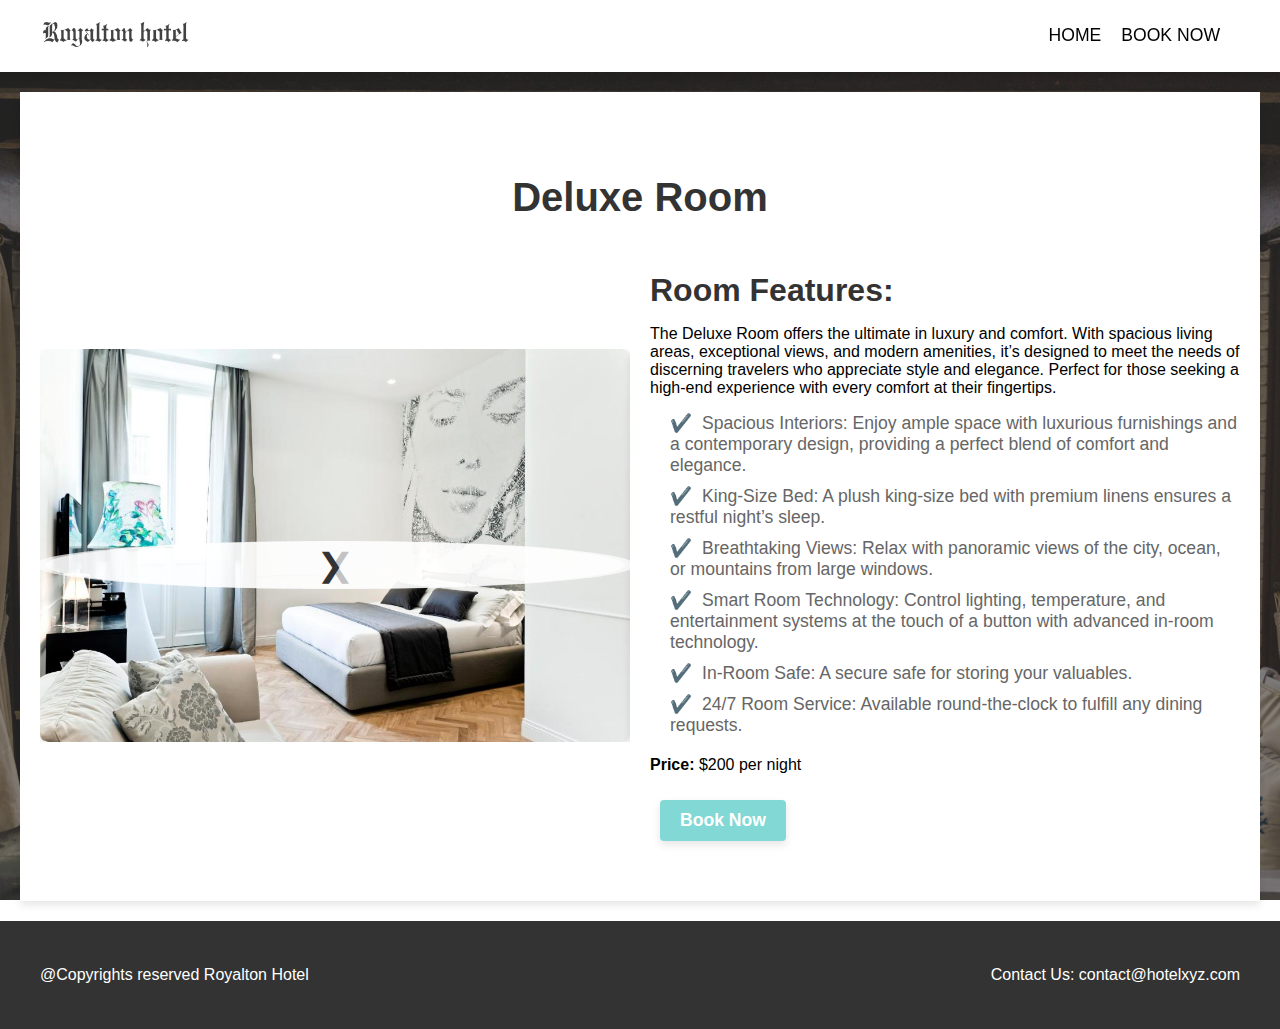
<file: deluxe-room.html>
<!DOCTYPE html>
<!DOCTYPE html>
<html lang="en">
<head>
    <meta charset="UTF-8">
    <meta name="viewport" content="width=device-width, initial-scale=1.0">
    <title>Royalton Hotel - Luxury Stay</title>
    <link rel="stylesheet" href="style.css">
</head>
<body>
    <header>
        <div class="logo">
            <a href="index.html">
                <img src="img/logo.png" alt="Royalton Hotel">
            </a>
        </div>
        
        <nav>
            <ul>
                <li><a href="index.html">Home</a></li>
                <li><a href="reservation.html">Book Now</a></li>
            </ul>
        </nav>
    </header>

    <!-- Room Detail Section -->
    <section id="room-details">
        <h2>Deluxe Room</h2>
        <div class="room-detail-content">
                <div class="room-slider">
                    <!-- Slider Container -->
                    <div class="slider-container">
                        <div class="slider">
                            <img src="img/d1.jpg" alt="Standard Room Image 1">
                            <img src="img/d2.jpg" alt="Standard Room Image 2">
                            <img src="img/d3.jpg" alt="Standard Room Image 3">
                            <img src="img/d4.jpg" alt="Standard Room Image 4">
                        </div>
                    </div>
                    <!-- Navigation Buttons -->
                    <button class="prev">&#10094;</button>
                    <button class="next">&#10095;</button>
                </div>
        
            <div class="room-description">
                <h3>Room Features: </h3>
                <p>The Deluxe Room offers the ultimate in luxury and comfort. With spacious living areas, exceptional views, and modern amenities, it’s designed to meet the needs of discerning travelers who appreciate style and elegance. Perfect for those seeking a high-end experience with every comfort at their fingertips.</p><ul>
                    <li>Spacious Interiors: Enjoy ample space with luxurious furnishings and a contemporary design, providing a perfect blend of comfort and elegance.</li>
                    <li>King-Size Bed: A plush king-size bed with premium linens ensures a restful night’s sleep.</li>
                    <li>Breathtaking Views: Relax with panoramic views of the city, ocean, or mountains from large windows.</li>
                    <li>Smart Room Technology: Control lighting, temperature, and entertainment systems at the touch of a button with advanced in-room technology.</li>
                    <li>In-Room Safe: A secure safe for storing your valuables.</li>
                    <li>24/7 Room Service: Available round-the-clock to fulfill any dining requests.</li>
                </ul>
                <p><strong>Price:</strong> $200 per night</p>
                <a href="reservation.html" class="btn">Book Now</a>
            </div>
        </div>
    </section>
     <script>
        let currentIndex = 0;
        const images = document.querySelectorAll('.room-slider .slider img');
        const totalImages = images.length;
    
        function showImage(index) {
            const slider = document.querySelector('.room-slider .slider');
            slider.style.transform = `translateX(-${index * 100}%)`;
        }
    
        document.querySelector('.room-slider .next').addEventListener('click', function() {
            currentIndex = (currentIndex + 1) % totalImages;
            showImage(currentIndex);
        });
    
        document.querySelector('.room-slider .prev').addEventListener('click', function() {
            currentIndex = (currentIndex - 1 + totalImages) % totalImages;
            showImage(currentIndex);
        });
    
        // Optional: Automatic slider every 5 seconds
        setInterval(function() {
            currentIndex = (currentIndex + 1) % totalImages;
            showImage(currentIndex);
        }, 3000); // 3 seconds
    </script>

    <!-- Footer Section (Same as the main page) -->
    <footer>
        <div class="footer-content">
            <div class="footer-links">
                @Copyrights reserved Royalton Hotel
            </div>
            <div class="footer-contact">
                <p>Contact Us: contact@hotelxyz.com</p>
            </div>
        </div>
    </footer>
</body>
</html>
</file>
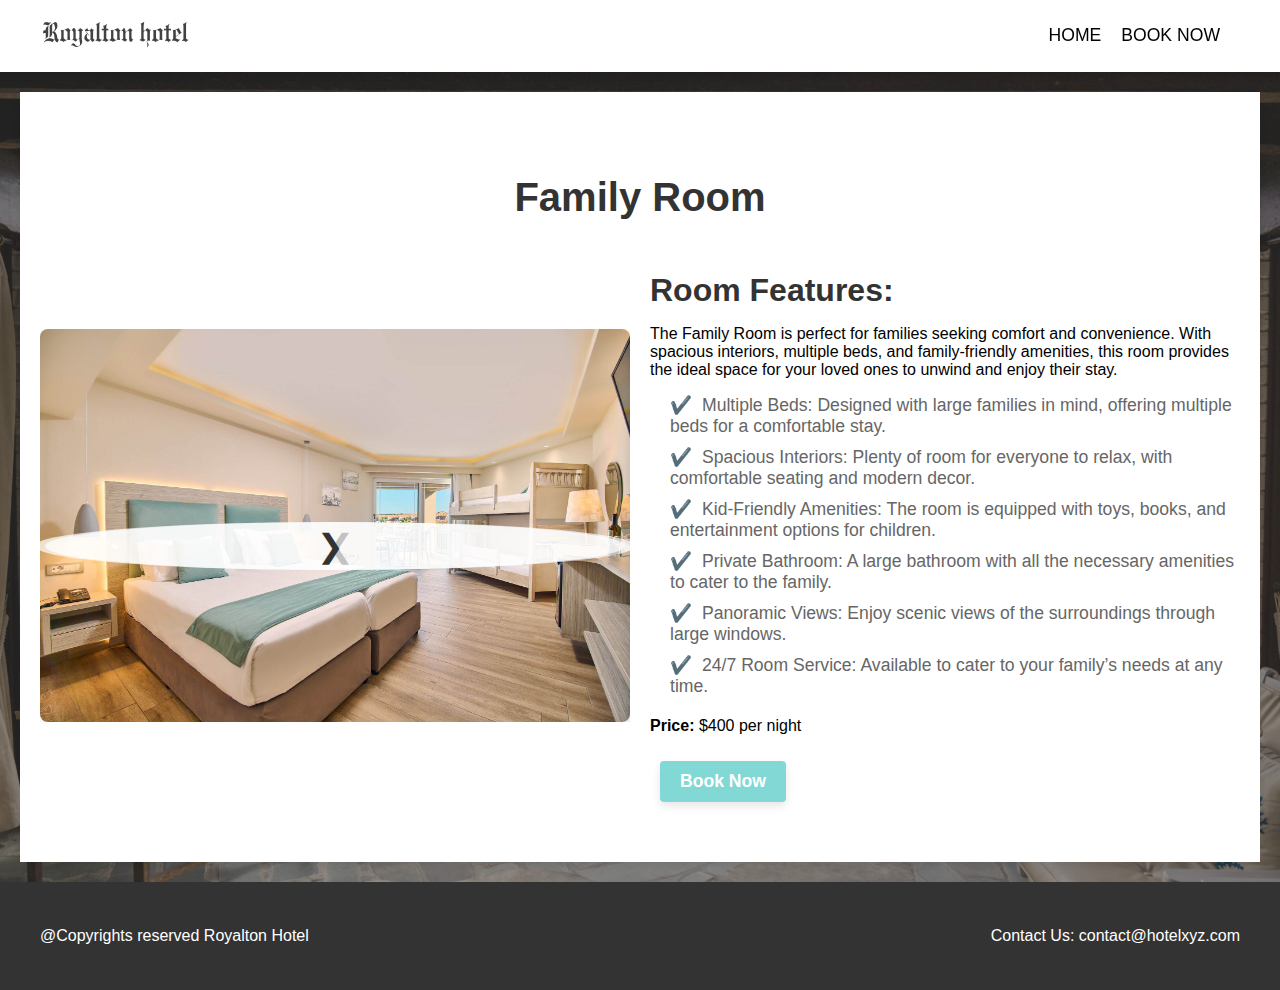
<file: familyroom.html>
<!DOCTYPE html>
<html lang="en">
<head>
    <meta charset="UTF-8">
    <meta name="viewport" content="width=device-width, initial-scale=1.0">
    <title>Royalton Hotel - Family Room</title>
    <link rel="stylesheet" href="style.css">
</head>
<body>
    <header>
        <div class="logo">
            <a href="index.html">
                <img src="img/logo.png" alt="Royalton Hotel">
            </a>
        </div>
        
        <nav>
            <ul>
                <li><a href="index.html">Home</a></li>
                <li><a href="reservation.html">Book Now</a></li>
            </ul>
        </nav>
    </header>

    <!-- Room Detail Section -->
    <section id="room-details">
        <h2>Family Room</h2>
        <div class="room-detail-content">
            <div class="room-slider">
                <!-- Slider Container -->
                <div class="slider-container">
                    <div class="slider">
                        <img src="img/familyroom1.jpg" alt="Family Room Image 1">
                        <img src="img/familyroom2.jpg" alt="Family Room Image 2">
                        <img src="img/familyroom3.jpg" alt="Family Room Image 3">
                        <img src="img/familyroom4.jpg" alt="Family Room Image 4">
                    </div>
                </div>
                <!-- Navigation Buttons -->
                <button class="prev">&#10094;</button>
                <button class="next">&#10095;</button>
            </div>
        
            <div class="room-description">
                <h3>Room Features: </h3>
                <p>The Family Room is perfect for families seeking comfort and convenience. With spacious interiors, multiple beds, and family-friendly amenities, this room provides the ideal space for your loved ones to unwind and enjoy their stay.</p>
                <ul>
                    <li>Multiple Beds: Designed with large families in mind, offering multiple beds for a comfortable stay.</li>
                    <li>Spacious Interiors: Plenty of room for everyone to relax, with comfortable seating and modern decor.</li>
                    <li>Kid-Friendly Amenities: The room is equipped with toys, books, and entertainment options for children.</li>
                    <li>Private Bathroom: A large bathroom with all the necessary amenities to cater to the family.</li>
                    <li>Panoramic Views: Enjoy scenic views of the surroundings through large windows.</li>
                    <li>24/7 Room Service: Available to cater to your family’s needs at any time.</li>
                </ul>
                <p><strong>Price:</strong> $400 per night</p>
                <a href="reservation.html" class="btn">Book Now</a>
            </div>
        </div>
    </section>

    <script>
        let currentIndex = 0;
        const images = document.querySelectorAll('.room-slider .slider img');
        const totalImages = images.length;
    
        function showImage(index) {
            const slider = document.querySelector('.room-slider .slider');
            slider.style.transform = `translateX(-${index * 100}%)`;
        }
    
        document.querySelector('.room-slider .next').addEventListener('click', function() {
            currentIndex = (currentIndex + 1) % totalImages;
            showImage(currentIndex);
        });
    
        document.querySelector('.room-slider .prev').addEventListener('click', function() {
            currentIndex = (currentIndex - 1 + totalImages) % totalImages;
            showImage(currentIndex);
        });
    
        // Optional: Automatic slider every 5 seconds
        setInterval(function() {
            currentIndex = (currentIndex + 1) % totalImages;
            showImage(currentIndex);
        }, 3000); // 3 seconds
    </script>

    <footer>
        <div class="footer-content">
            <div class="footer-links">
                @Copyrights reserved Royalton Hotel
            </div>
            <div class="footer-contact">
                <p>Contact Us: contact@hotelxyz.com</p>
            </div>
        </div>
    </footer>
</body>
</html>
</file>
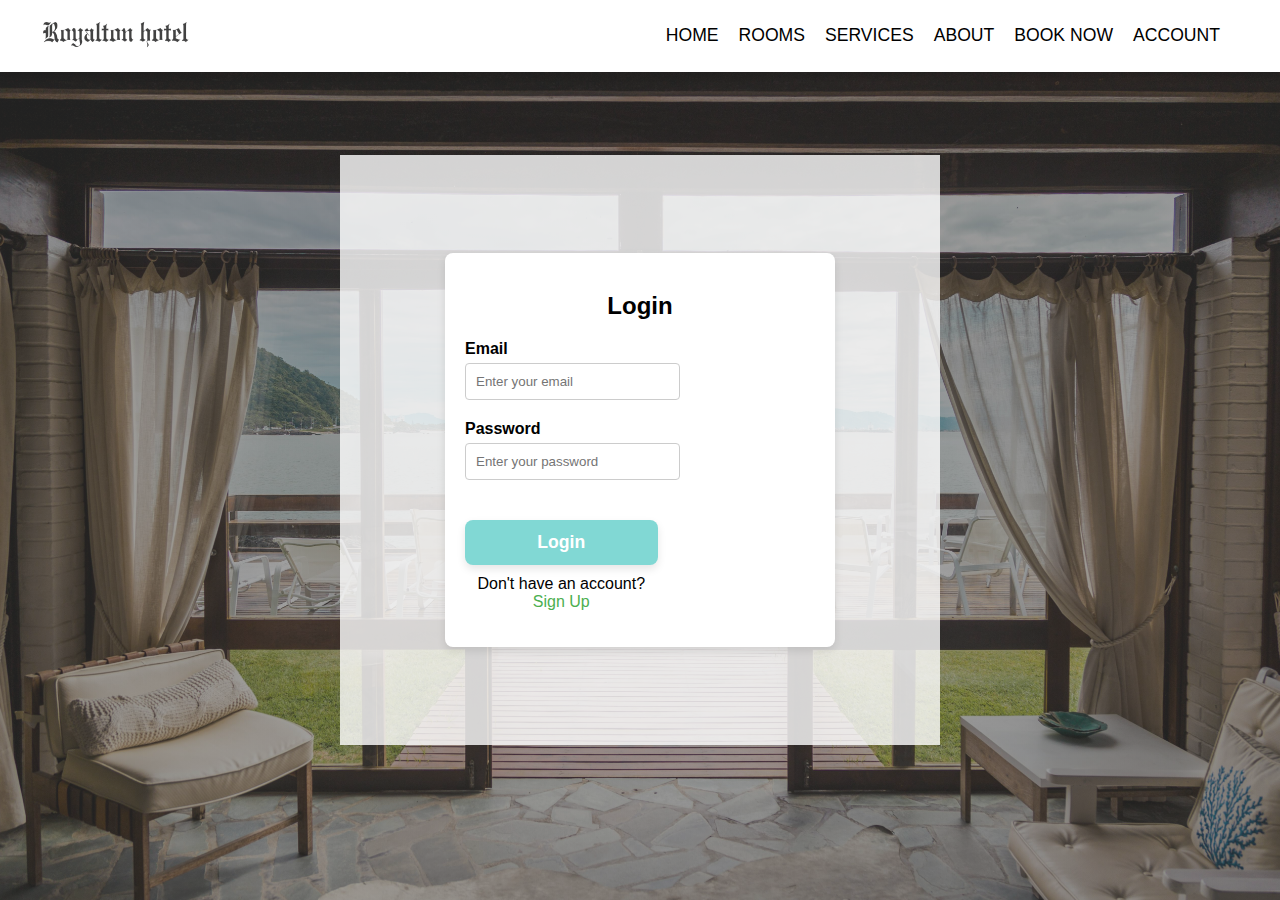
<file: login.html>
<!DOCTYPE html>
<html lang="en">
<head>
    <meta charset="UTF-8">
    <meta name="viewport" content="width=device-width, initial-scale=1.0">
    <title>Royalton Hotel - Luxury Stay</title>
    <link rel="stylesheet" href="style.css">
</head>
<body>
    <header>
        <div class="logo">
            <a href="index.html">
                <img src="img/logo.png" alt="Royalton Hotel">
            </a>
        </div>

        <nav>
            <ul>
                <li><a href="index.html">Home</a></li>
                <li><a href="#rooms">Rooms</a></li>
                <li><a href="#services">Services</a></li>
                <li><a href="#about">About</a></li>
                <li><a href="javascript:void(0);" onclick="redirectToLogin()">Book Now</a></li>
                <li><a href="javascript:void(0);" onclick="redirectToLogin()">Account</a></li>
            </ul>
        </nav>
        <script>
            function redirectToLogin() {
                sessionStorage.setItem('redirectAfterLogin', 'reservation.html');
                window.location.href = 'login.html';
            }
        </script>
    </header>

    <div class="container">
        <!-- Check if user is logged in -->
        <div id="account-section" style="display:none;">
            <div class="account-section" style="background-color: white; padding: 20px; border-radius: 8px; box-shadow: 0 4px 8px rgba(0, 0, 0, 0.1); width: 300px; text-align: center; margin: auto;">
                <h2>Welcome, <span id="user-name"></span></h2>
                <ul style="list-style-type: none; padding: 0; margin: 0;">
                    <li style="margin-bottom: 10px;">
                        <a href="index.html" class="btn">Back to Home</a>
                    </li>
                    <li style="margin-bottom: 10px;">
                        <a href="reservation.html" class="btn">Book your Room</a>
                    </li>
                    <li style="margin-bottom: 10px;">
                        <a href="rooms.html" class="btn">View Rooms</a>
                    </li>
                    <li style="margin-bottom: 10px;">
                        <a href="logout.html" class="btn">Logout</a>
                    </li>
                </ul>
            </div>
        </div>

        <div class="form-container" id="login-form">
            <h2>Login</h2>
            <form action="login.html" method="POST" onsubmit="return validateLoginForm()">
                <div class="form-group">
                    <label for="login-email">Email</label>
                    <input type="email" id="login-email" name="login-email" placeholder="Enter your email" required>
                    <span id="login-email-error" class="error-message" style="display: none;">Please enter a valid email address.</span>
                </div>
                <div class="form-group">
                    <label for="login-password">Password</label>
                    <input type="password" id="login-password" name="login-password" placeholder="Enter your password" required>
                    <span id="login-password-error" class="error-message" style="display: none;">Password cannot be empty.</span>
                </div>
                <button type="submit" class="btn">Login</button>
                <p class="toggle-form">Don't have an account? <a href="javascript:void(0);" onclick="toggleForms()">Sign Up</a></p>
                <div id="login-error-message" class="error-message" style="display: none;"></div>
            </form>
        </div>

        <div class="form-container hidden" id="signup-form">
            <h2>Sign Up</h2>
            <form action="signup.html" method="POST" onsubmit="return validateSignupForm()">
                <div class="form-group">
                    <label for="signup-name">Name</label>
                    <input type="text" id="signup-name" name="signup-name" placeholder="Enter your name" required>
                    <span id="signup-name-error" class="error-message" style="display: none;">Name should only contain alphabets.</span>
                </div>
                <div class="form-group">
                    <label for="signup-email">Email</label>
                    <input type="email" id="signup-email" name="signup-email" placeholder="Enter your email" required>
                    <span id="signup-email-error" class="error-message" style="display: none;">Please enter a valid email address.</span>
                </div>
                <div class="form-group">
                    <label for="signup-password">Password</label>
                    <input type="password" id="signup-password" name="signup-password" placeholder="Enter your password" required>
                    <span id="signup-password-error" class="error-message" style="display: none;">Password must be at least 8 characters long, with at least one uppercase, one lowercase, one numeric, and one special character.</span>
                </div>
                <div class="form-group">
                    <label for="signup-confirm-password">Confirm Password</label>
                    <input type="password" id="signup-confirm-password" name="signup-confirm-password" placeholder="Confirm your password" required>
                    <span id="signup-confirm-password-error" class="error-message" style="display: none;">Passwords do not match.</span>
                </div>
                <button type="submit" class="btn">Sign Up</button>
                <p class="toggle-form">Already have an account? <a href="javascript:void(0);" onclick="toggleForms()">Login</a></p>
                <div id="signup-error-message" class="error-message" style="display: none;"></div>
            </form>
        </div>
    </div>

    <script>
        function toggleForms() {
            const loginForm = document.getElementById("login-form");
            const signupForm = document.getElementById("signup-form");
            loginForm.classList.toggle("hidden");
            signupForm.classList.toggle("hidden");
        }

        function validateLoginForm() {
            const email = document.getElementById("login-email").value;
            const password = document.getElementById("login-password").value;
            let valid = true;

            document.getElementById("login-email-error").style.display = "none";
            document.getElementById("login-password-error").style.display = "none";

            const emailPattern = /^[a-zA-Z0-9._-]+@[a-zA-Z0-9.-]+\.[a-zA-Z]{2,6}$/;
            if (!emailPattern.test(email)) {
                document.getElementById("login-email-error").style.display = "block";
                valid = false;
            }

            if (password.trim() === "") {
                document.getElementById("login-password-error").style.display = "block";
                valid = false;
            }

            if (!valid) {
                document.getElementById("login-error-message").style.display = "block";
                document.getElementById("login-error-message").innerText = "Invalid email or password.";
            }
            
            return valid;
        }

        function validateSignupForm() {
            const name = document.getElementById("signup-name").value;
            const email = document.getElementById("signup-email").value;
            const password = document.getElementById("signup-password").value;
            const confirmPassword = document.getElementById("signup-confirm-password").value;
            let valid = true;

            document.getElementById("signup-name-error").style.display = "none";
            document.getElementById("signup-email-error").style.display = "none";
            document.getElementById("signup-password-error").style.display = "none";
            document.getElementById("signup-confirm-password-error").style.display = "none";

            const namePattern = /^[A-Za-z]+$/;
            if (!namePattern.test(name)) {
                document.getElementById("signup-name-error").style.display = "block";
                valid = false;
            }

            const emailPattern = /^[a-zA-Z0-9._-]+@[a-zA-Z0-9.-]+\.[a-zA-Z]{2,6}$/;
            if (!emailPattern.test(email)) {
                document.getElementById("signup-email-error").style.display = "block";
                valid = false;
            }

            const passwordPattern = /^(?=.*[a-z])(?=.*[A-Z])(?=.*\d)(?=.*[@$!%*?&])[A-Za-z\d@$!%*?&]{8,}$/;
            if (!passwordPattern.test(password)) {
                document.getElementById("signup-password-error").style.display = "block";
                valid = false;
            }

            if (password !== confirmPassword) {
                document.getElementById("signup-confirm-password-error").style.display = "block";
                valid = false;
            }

            return valid;
        }

        // Check if a user is already logged in and display account info
        const userName = sessionStorage.getItem('userName');
        if (userName) {
            document.getElementById('account-section').style.display = 'block';
            document.getElementById('user-name').innerText = userName;
        }
    </script>
</body>
</html>
</file>
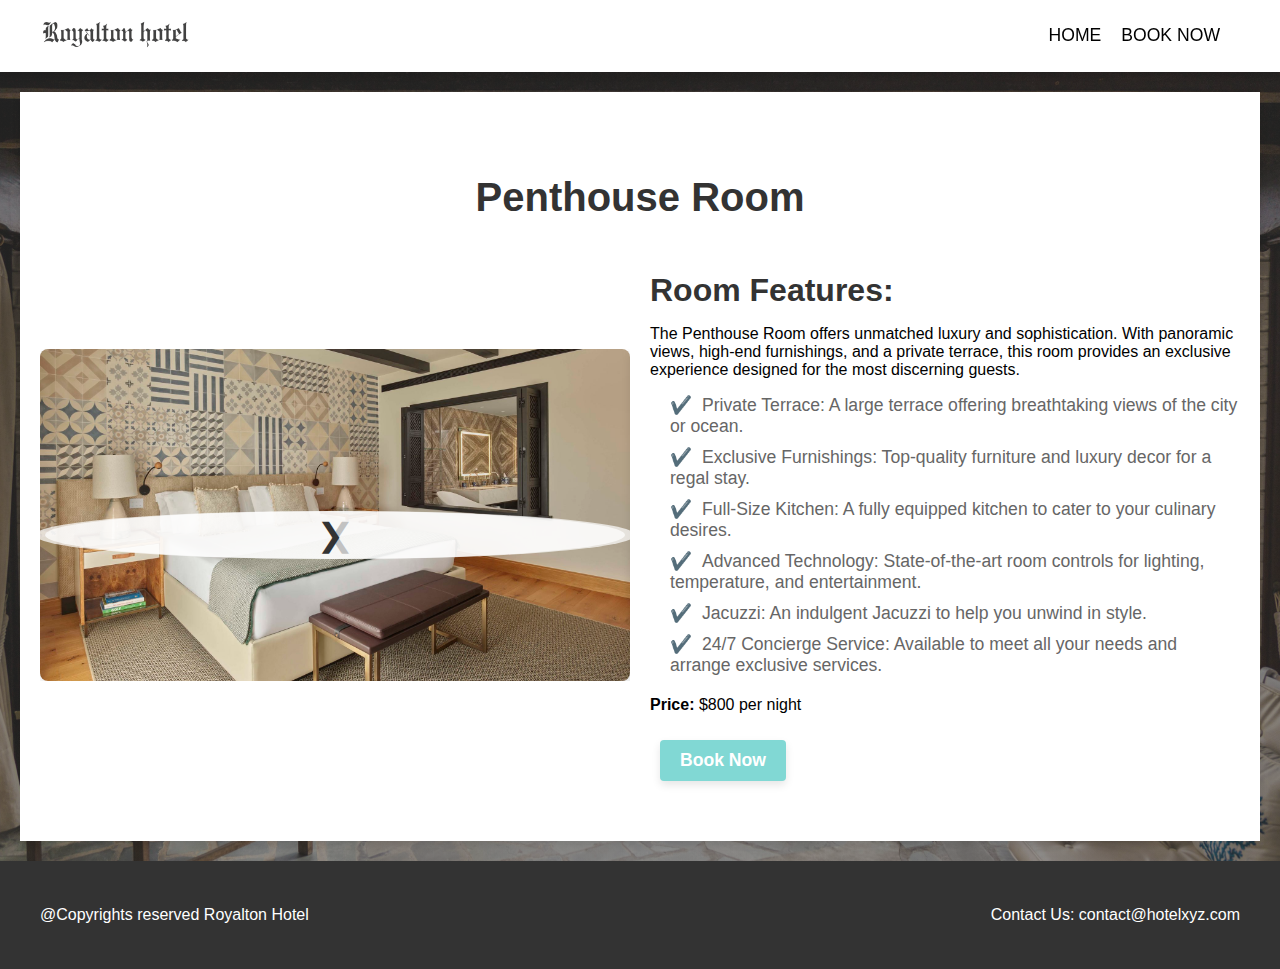
<file: penthouse.html>
<!DOCTYPE html>
<html lang="en">
<head>
    <meta charset="UTF-8">
    <meta name="viewport" content="width=device-width, initial-scale=1.0">
    <title>Royalton Hotel - Penthouse Room</title>
    <link rel="stylesheet" href="style.css">
</head>
<body>
    <header>
        <div class="logo">
            <a href="index.html">
                <img src="img/logo.png" alt="Royalton Hotel">
            </a>
        </div>
        
        <nav>
            <ul>
                <li><a href="index.html">Home</a></li>
                <li><a href="reservation.html">Book Now</a></li>
            </ul>
        </nav>
    </header>

    <!-- Room Detail Section -->
    <section id="room-details">
        <h2>Penthouse Room</h2>
        <div class="room-detail-content">
            <div class="room-slider">
                <!-- Slider Container -->
                <div class="slider-container">
                    <div class="slider">
                        <img src="img/pen1.jpg" alt="Penthouse Room Image 1">
                        <img src="img/pen2.jpg" alt="Penthouse Room Image 2">
                        <img src="img/pen3.jpg" alt="Penthouse Room Image 3">
                        <img src="img/pen4.jpg" alt="Penthouse Room Image 4">
                    </div>
                </div>
                <!-- Navigation Buttons -->
                <button class="prev">&#10094;</button>
                <button class="next">&#10095;</button>
            </div>
        
            <div class="room-description">
                <h3>Room Features: </h3>
                <p>The Penthouse Room offers unmatched luxury and sophistication. With panoramic views, high-end furnishings, and a private terrace, this room provides an exclusive experience designed for the most discerning guests.</p>
                <ul>
                    <li>Private Terrace: A large terrace offering breathtaking views of the city or ocean.</li>
                    <li>Exclusive Furnishings: Top-quality furniture and luxury decor for a regal stay.</li>
                    <li>Full-Size Kitchen: A fully equipped kitchen to cater to your culinary desires.</li>
                    <li>Advanced Technology: State-of-the-art room controls for lighting, temperature, and entertainment.</li>
                    <li>Jacuzzi: An indulgent Jacuzzi to help you unwind in style.</li>
                    <li>24/7 Concierge Service: Available to meet all your needs and arrange exclusive services.</li>
                </ul>
                <p><strong>Price:</strong> $800 per night</p>
                <a href="reservation.html" class="btn">Book Now</a>
            </div>
        </div>
    </section>

    <script>
        let currentIndex = 0;
        const images = document.querySelectorAll('.room-slider .slider img');
        const totalImages = images.length;
    
        function showImage(index) {
            const slider = document.querySelector('.room-slider .slider');
            slider.style.transform = `translateX(-${index * 100}%)`;
        }
    
        document.querySelector('.room-slider .next').addEventListener('click', function() {
            currentIndex = (currentIndex + 1) % totalImages;
            showImage(currentIndex);
        });
    
        document.querySelector('.room-slider .prev').addEventListener('click', function() {
            currentIndex = (currentIndex - 1 + totalImages) % totalImages;
            showImage(currentIndex);
        });
    
        // Optional: Automatic slider every 5 seconds
        setInterval(function() {
            currentIndex = (currentIndex + 1) % totalImages;
            showImage(currentIndex);
        }, 3000); // 3 seconds
    </script>

    <footer>
        <div class="footer-content">
            <div class="footer-links">
                @Copyrights reserved Royalton Hotel
            </div>
            <div class="footer-contact">
                <p>Contact Us: contact@hotelxyz.com</p>
            </div>
        </div>
    </footer>
</body>
</html>
</file>
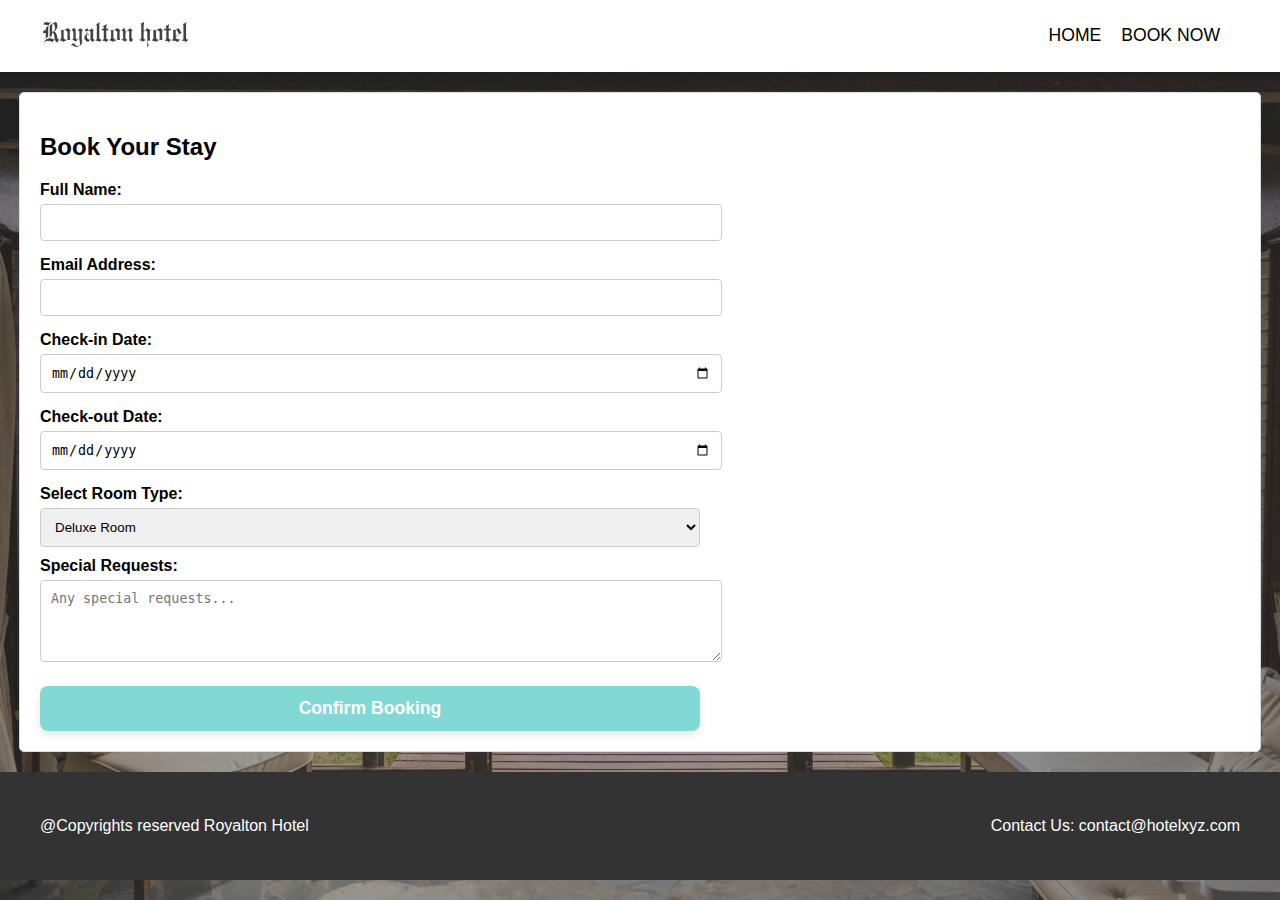
<file: reservation.html>
<!DOCTYPE html>
<html lang="en">
<head>
    <meta charset="UTF-8">
    <meta name="viewport" content="width=device-width, initial-scale=1.0">
    <title>Royalton Hotel - Luxury Stay</title>
    <link rel="stylesheet" href="style.css">
</head>
<body>
    <header>
        <div class="logo">
            <a href="index.html">
                <img src="img/logo.png" alt="Royalton Hotel">
            </a>
        </div>
        
        <nav>
            <ul>
                <li><a href="index.html">Home</a></li>
                <li><a href="reservation.html">Book Now</a></li>
            </ul>
        </nav>
    </header>

    <!-- Reservation Section -->
    <section id="reserve">
        <form method="POST" action="https://formspree.io/f/mgvebery">
            <h2>Book Your Stay</h2>
    
            <label for="name">Full Name:</label>
            <input type="text" id="name" name="name" required>
    
            <label for="email">Email Address:</label>
            <input type="email" id="email" name="email" required>
    
            <label for="checkin">Check-in Date:</label>
            <input type="date" id="checkin" name="checkin" required>
    
            <label for="checkout">Check-out Date:</label>
            <input type="date" id="checkout" name="checkout" required>
    
            <label for="room">Select Room Type:</label>
            <select id="room" name="room" required>
                <option value="deluxe">Deluxe Room</option>
                <option value="suite">Suite Room</option>
                <option value="standard">Standard Room</option>
                <option value="penthouse">Penthouse Room</option>
                <option value="family">Family Room</option>
                <option value="studio">Studio Room</option>
            </select>
    
            <label for="requests">Special Requests:</label>
            <textarea id="requests" name="requests" rows="4" placeholder="Any special requests..."></textarea>
    
            <button type="submit" class="btn">Confirm Booking</button>
        </form>
    </section>    

    <footer>
        <div class="footer-content">
            <div class="footer-links">
                @Copyrights reserved Royalton Hotel
            </div>
            <div class="footer-contact">
                <p>Contact Us: contact@hotelxyz.com</p>
            </div>
        </div>
    </footer>
</body>
</html>
</file>
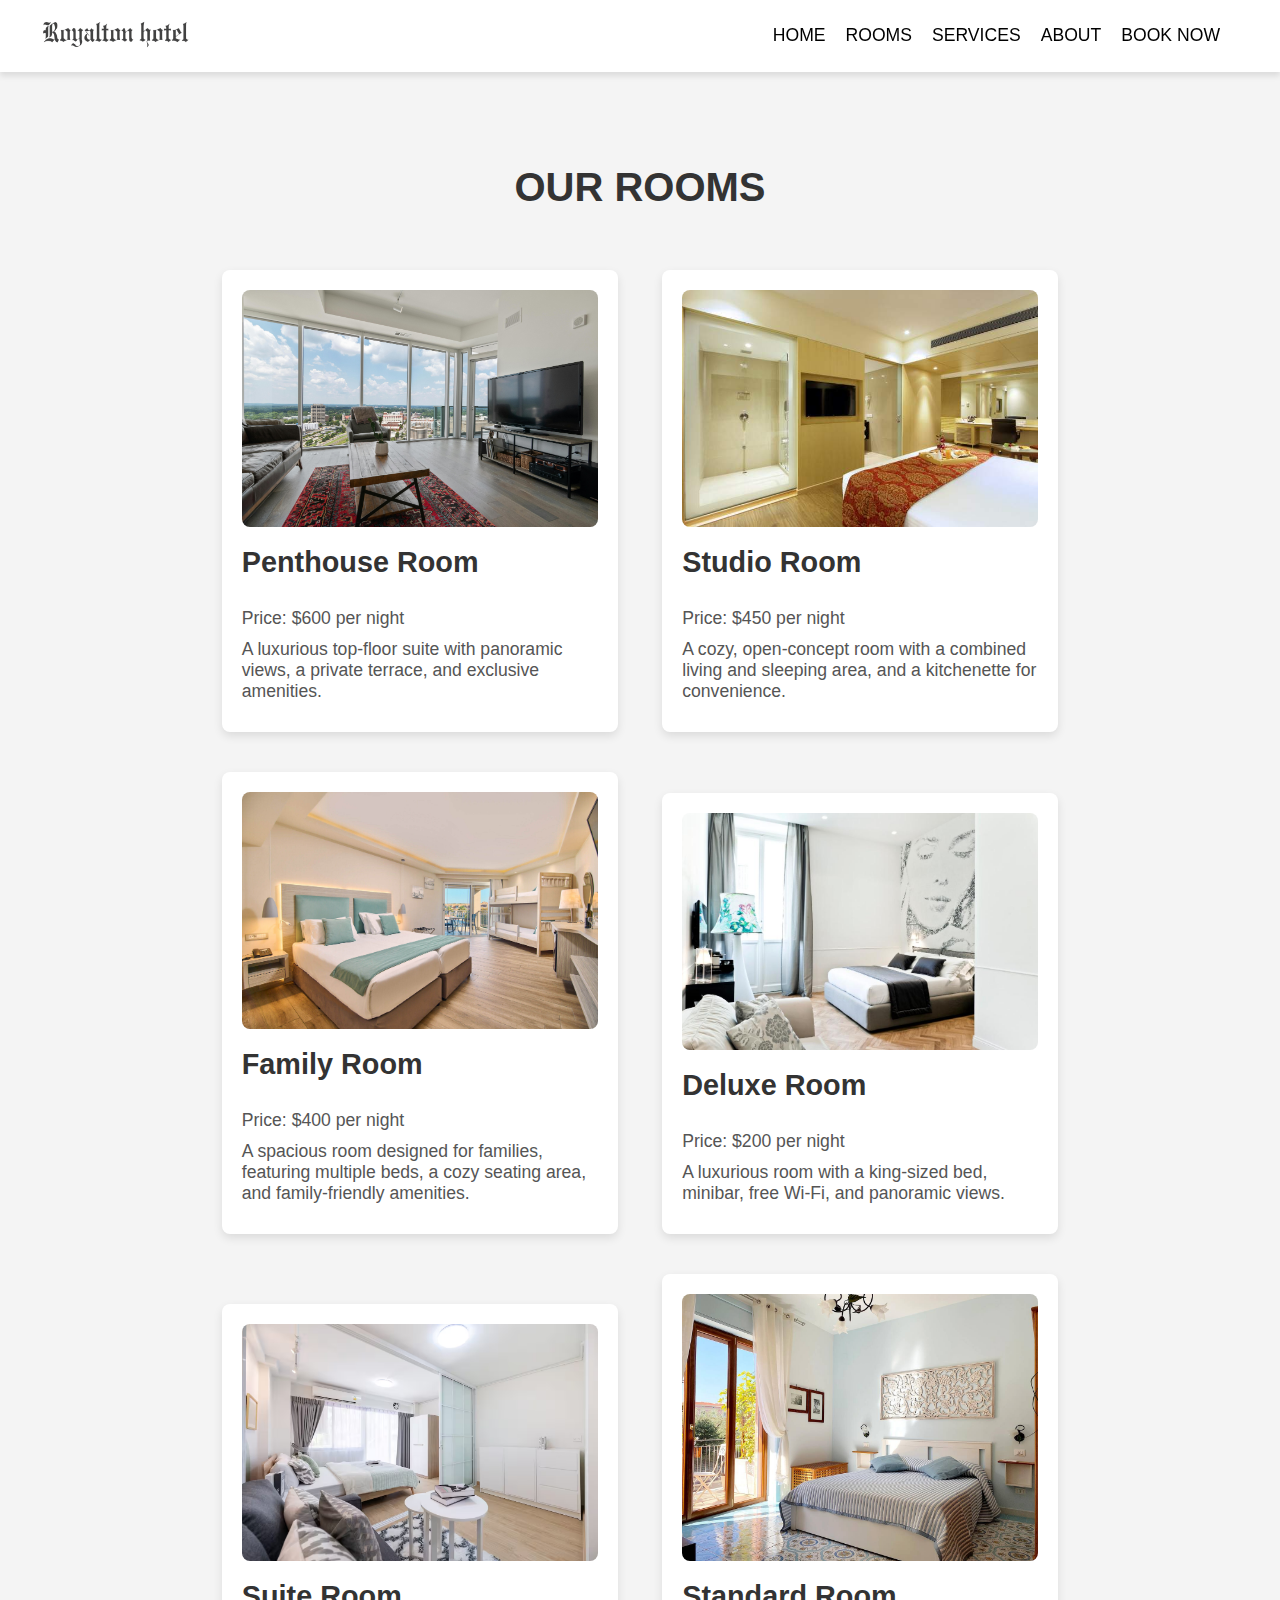
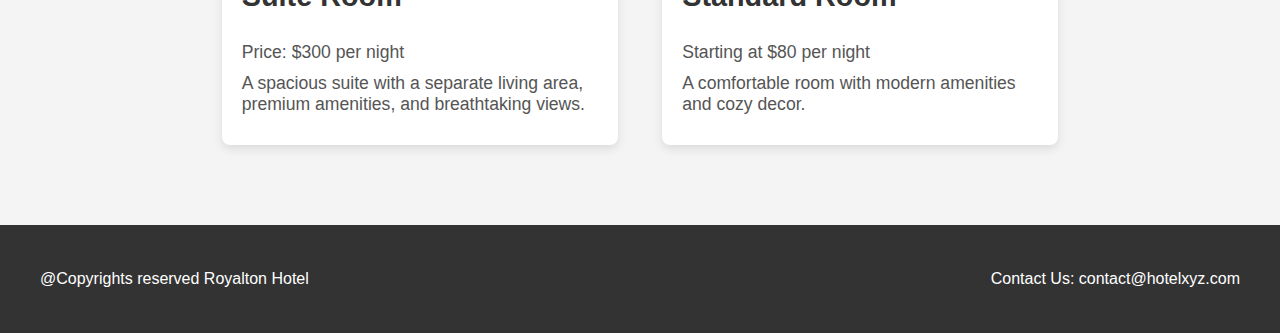
<file: rooms.html>
<!DOCTYPE html>
<html lang="en">
<head>
    <meta charset="UTF-8">
    <meta name="viewport" content="width=device-width, initial-scale=1.0">
    <title>Royalton Hotel - Luxury Stay</title>
    <link rel="stylesheet" href="style.css">
</head>
<body>
    <header>
        <div class="logo">
            <a href="index.html">
                <img src="img/logo.png" alt="Royalton Hotel">
            </a>
        </div>
        <nav>
            <ul>
                <li><a href="index.html">Home</a></li>
                <li><a href="#rooms">Rooms</a></li>
                <li><a href="#services">Services</a></li>
                <li><a href="#about">About</a></li>
                <li><a href="reservation.html">Book Now</a></li>
            </ul>
        </nav>
    </header>
    <section id="rooms">
        <h2>Our Rooms</h2>
        <!-- Penthouse Room -->
        <a href="penthouse.html" class="room-card">
            <img src="img/pent1.jpg" alt="Penthouse Room">
            <h3>Penthouse Room</h3>
            <p>Price: $600 per night</p>
            <p>A luxurious top-floor suite with panoramic views, a private terrace, and exclusive amenities.</p>
        </a>

        <!-- Studio Room -->
        <a href="studioroom.html" class="room-card">
            <img src="img/studioroom.jpg" alt="Studio Room">
            <h3>Studio Room</h3>
            <p>Price: $450 per night</p>
            <p>A cozy, open-concept room with a combined living and sleeping area, and a kitchenette for convenience.</p>
        </a>
        <!-- Family Room -->
        <a href="familyroom.html" class="room-card">
            <img src="img/familyroom1.jpg" alt="Family Room">
            <h3>Family Room</h3>
            <p>Price: $400 per night</p>
            <p>A spacious room designed for families, featuring multiple beds, a cozy seating area, and family-friendly amenities.</p>
        </a>

        <!-- Deluxe Room -->
        <a href="deluxe-room.html" class="room-card">
            <img src="img/d1.jpg" alt="Deluxe Room">
            <h3>Deluxe Room</h3>
            <p>Price: $200 per night</p>
            <p>A luxurious room with a king-sized bed, minibar, free Wi-Fi, and panoramic views.</p>
        </a>
        
        <!-- Suite Room -->
        <a href="suite-room.html" class="room-card">
            <img src="img/r1.avif" alt="Suite Room">
            <h3>Suite Room</h3>
            <p>Price: $300 per night</p>
            <p>A spacious suite with a separate living area, premium amenities, and breathtaking views.</p>
        </a>
        
        <!-- Standard Room -->
        <a href="standard-room.html" class="room-card">
            <img src="img/s1.jpeg" alt="Standard Room">
            <h3>Standard Room</h3>
            <p>Starting at $80 per night</p>
            <p>A comfortable room with modern amenities and cozy decor.</p>
        </a>
        
    </section>
    <footer>
        <div class="footer-content">
            <div class="footer-links">
                @Copyrights reserved Royalton Hotel
            </div>
            <div class="footer-contact">
                <p>Contact Us: contact@hotelxyz.com</p>
            </div>
        </div>
    </footer>
</body>
</html>
</file>
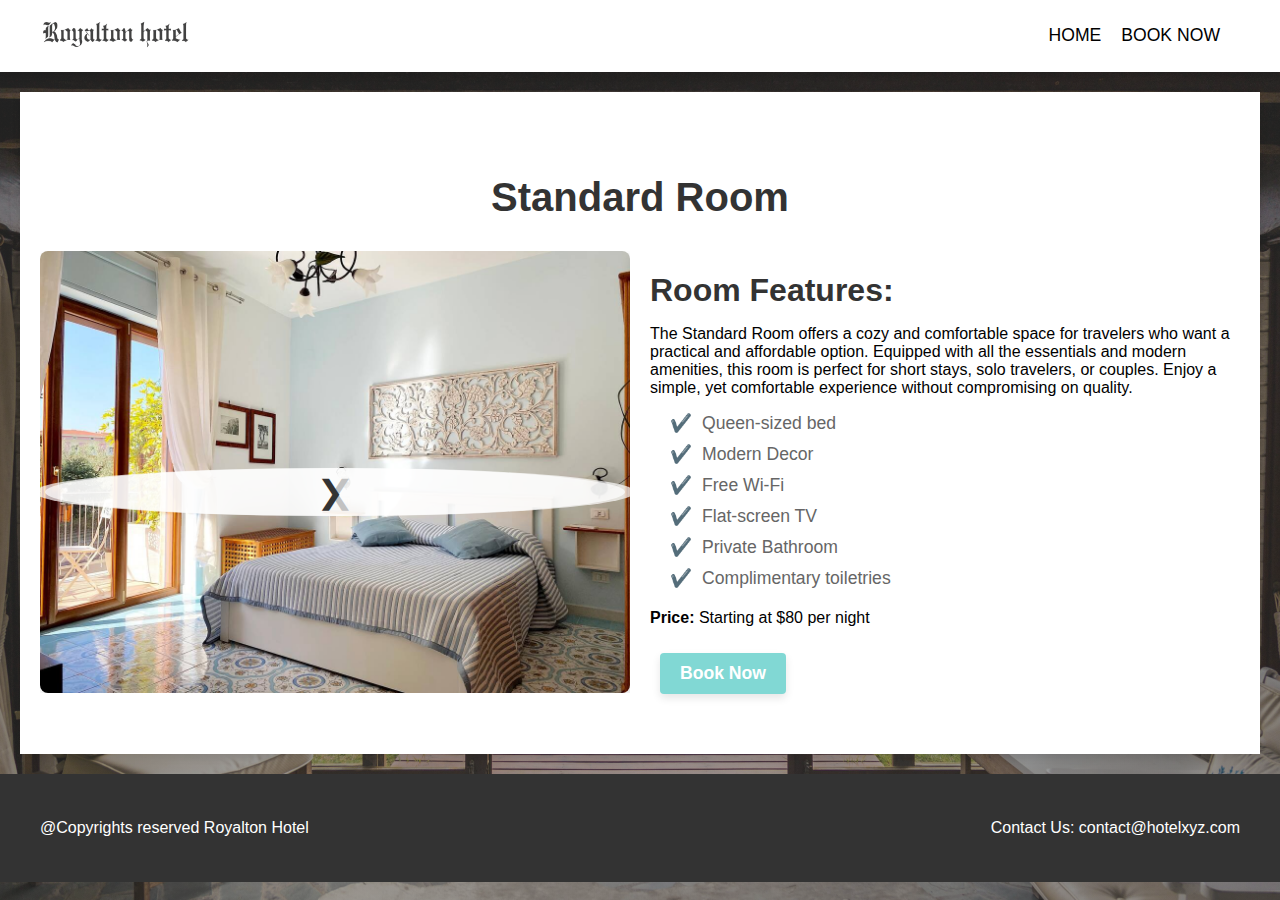
<file: standard-room.html>
<!DOCTYPE html>
<html lang="en">
<head>
    <meta charset="UTF-8">
    <meta name="viewport" content="width=device-width, initial-scale=1.0">
    <title>Royalton Hotel - Luxury Stay</title>
    <link rel="stylesheet" href="style.css">
</head>
<body>
    <header>
        <div class="logo">
            <a href="index.html">
                <img src="img/logo.png" alt="Royalton Hotel">
            </a>
        </div>
        
        <nav>
            <ul>
                <li><a href="index.html">Home</a></li>
                <li><a href="reservation.html">Book Now</a></li>
            </ul>
        </nav>
    </header>

    <section id="room-details">
        <h2>Standard Room</h2>
        <div class="room-detail-content">
            <div class="room-slider">
                <!-- Slider Container -->
                <div class="slider-container">
                    <div class="slider">
                        <img src="img/s1.jpeg" alt="Standard Room Image 1">
                        <img src="img/s2.avif" alt="Standard Room Image 2">
                        <img src="img/s3.avif" alt="Standard Room Image 3">
                   <!--     <img src="img/r4.avif" alt="Standard Room Image 4">  -->
                    </div>
                </div>
                <!-- Navigation Buttons -->
                <button class="prev">&#10094;</button>
                <button class="next">&#10095;</button>
            </div>
    
            <div class="room-description">
                <h3>Room Features:</h3>
                <p>The Standard Room offers a cozy and comfortable space for travelers who want a practical and affordable option. Equipped with all the essentials and modern amenities, this room is perfect for short stays, solo travelers, or couples. Enjoy a simple, yet comfortable experience without compromising on quality.</p>
                <ul>
                    <li>Queen-sized bed</li>
                    <li>Modern Decor</li>
                    <li>Free Wi-Fi</li>
                    <li>Flat-screen TV</li>
                    <li>Private Bathroom</li>
                    <li>Complimentary toiletries</li>
                </ul>
                <p><strong>Price:</strong> Starting at $80 per night</p>
                <a href="reservation.html" class="btn">Book Now</a>
            </div>
        </div>
    </section>    
    <script>
        let currentIndex = 0;
        const images = document.querySelectorAll('.room-slider .slider img');
        const totalImages = images.length;
    
        function showImage(index) {
            const slider = document.querySelector('.room-slider .slider');
            slider.style.transform = `translateX(-${index * 100}%)`;
        }
    
        document.querySelector('.room-slider .next').addEventListener('click', function() {
            currentIndex = (currentIndex + 1) % totalImages;
            showImage(currentIndex);
        });
    
        document.querySelector('.room-slider .prev').addEventListener('click', function() {
            currentIndex = (currentIndex - 1 + totalImages) % totalImages;
            showImage(currentIndex);
        });
    
        // Optional: Automatic slider every 5 seconds
        setInterval(function() {
            currentIndex = (currentIndex + 1) % totalImages;
            showImage(currentIndex);
        }, 3000); // 3 seconds
    </script>
    
    <!-- Footer Section -->
    <footer>
        <div class="footer-content">
            <div class="footer-links">
                @Copyrights reserved Royalton Hotel
            </div>
            <div class="footer-contact">
                <p>Contact Us: contact@hotelxyz.com</p>
            </div>
        </div>
    </footer>
</body>
</html>
</file>
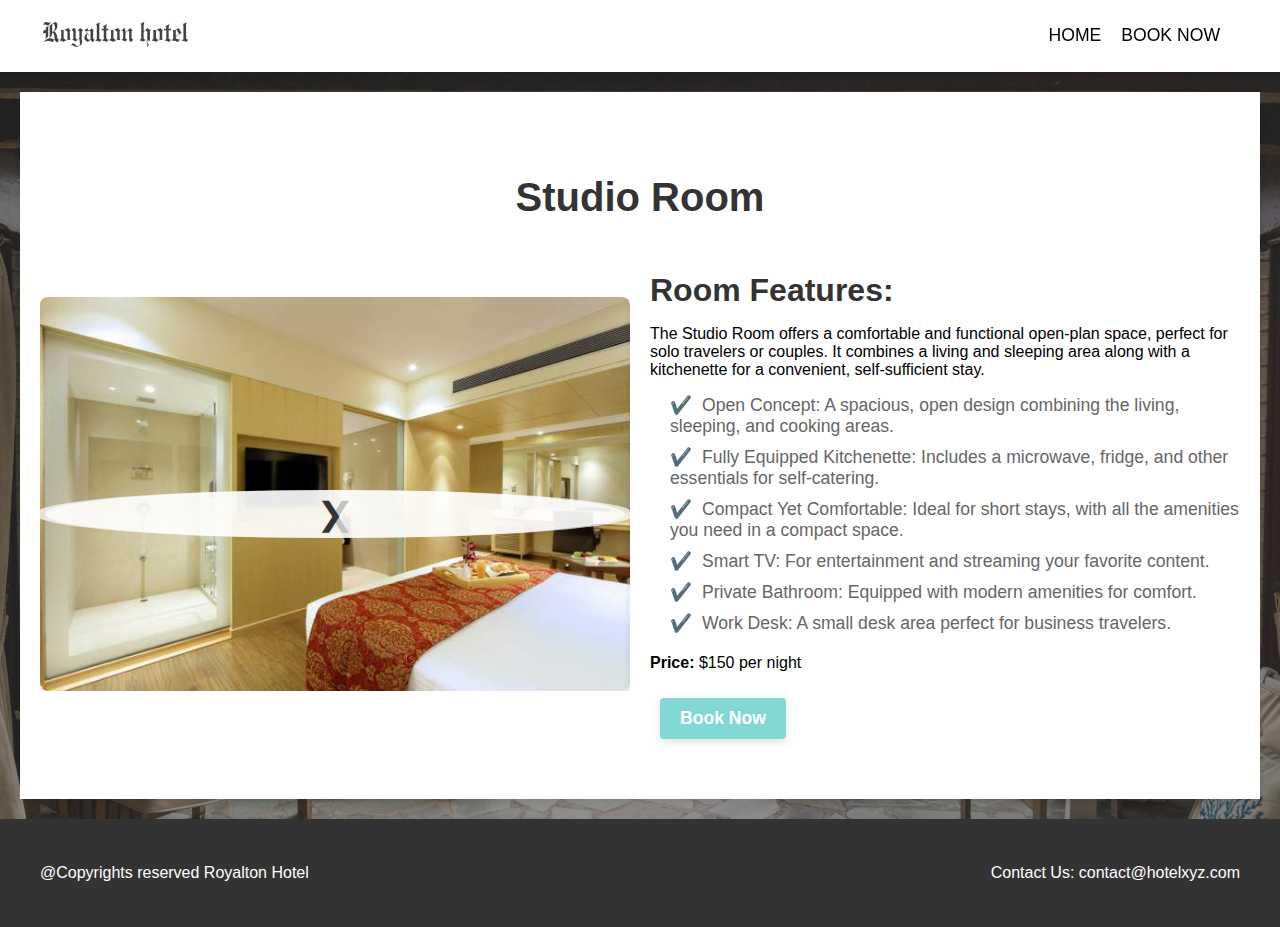
<file: studioroom.html>
<!DOCTYPE html>
<html lang="en">
<head>
    <meta charset="UTF-8">
    <meta name="viewport" content="width=device-width, initial-scale=1.0">
    <title>Royalton Hotel - Studio Room</title>
    <link rel="stylesheet" href="style.css">
</head>
<body>
    <header>
        <div class="logo">
            <a href="index.html">
                <img src="img/logo.png" alt="Royalton Hotel">
            </a>
        </div>
        
        <nav>
            <ul>
                <li><a href="index.html">Home</a></li>
                <li><a href="reservation.html">Book Now</a></li>
            </ul>
        </nav>
    </header>

    <!-- Room Detail Section -->
    <section id="room-details">
        <h2>Studio Room</h2>
        <div class="room-detail-content">
            <div class="room-slider">
                <!-- Slider Container -->
                <div class="slider-container">
                    <div class="slider">
                        <img src="img/studioroom.jpg" alt="Studio Room Image 1">
                        <img src="img/studioroom2.jpg" alt="Studio Room Image 2">
                        <img src="img/studioroom3.jpg" alt="Studio Room Image 3">
                        <img src="img/studioroom4.jpg" alt="Studio Room Image 4">
                    </div>
                </div>
                <!-- Navigation Buttons -->
                <button class="prev">&#10094;</button>
                <button class="next">&#10095;</button>
            </div>
        
            <div class="room-description">
                <h3>Room Features: </h3>
                <p>The Studio Room offers a comfortable and functional open-plan space, perfect for solo travelers or couples. It combines a living and sleeping area along with a kitchenette for a convenient, self-sufficient stay.</p>
                <ul>
                    <li>Open Concept: A spacious, open design combining the living, sleeping, and cooking areas.</li>
                    <li>Fully Equipped Kitchenette: Includes a microwave, fridge, and other essentials for self-catering.</li>
                    <li>Compact Yet Comfortable: Ideal for short stays, with all the amenities you need in a compact space.</li>
                    <li>Smart TV: For entertainment and streaming your favorite content.</li>
                    <li>Private Bathroom: Equipped with modern amenities for comfort.</li>
                    <li>Work Desk: A small desk area perfect for business travelers.</li>
                </ul>
                <p><strong>Price:</strong> $150 per night</p>
                <a href="reservation.html" class="btn">Book Now</a>
            </div>
        </div>
    </section>

    <script>
        let currentIndex = 0;
        const images = document.querySelectorAll('.room-slider .slider img');
        const totalImages = images.length;
    
        function showImage(index) {
            const slider = document.querySelector('.room-slider .slider');
            slider.style.transform = `translateX(-${index * 100}%)`;
        }
    
        document.querySelector('.room-slider .next').addEventListener('click', function() {
            currentIndex = (currentIndex + 1) % totalImages;
            showImage(currentIndex);
        });
    
        document.querySelector('.room-slider .prev').addEventListener('click', function() {
            currentIndex = (currentIndex - 1 + totalImages) % totalImages;
            showImage(currentIndex);
        });
    
        // Optional: Automatic slider every 5 seconds
        setInterval(function() {
            currentIndex = (currentIndex + 1) % totalImages;
            showImage(currentIndex);
        }, 3000); // 3 seconds
    </script>

    <footer>
        <div class="footer-content">
            <div class="footer-links">
                @Copyrights reserved Royalton Hotel
            </div>
            <div class="footer-contact">
                <p>Contact Us: contact@hotelxyz.com</p>
            </div>
        </div>
    </footer>
</body>
</html>
</file>
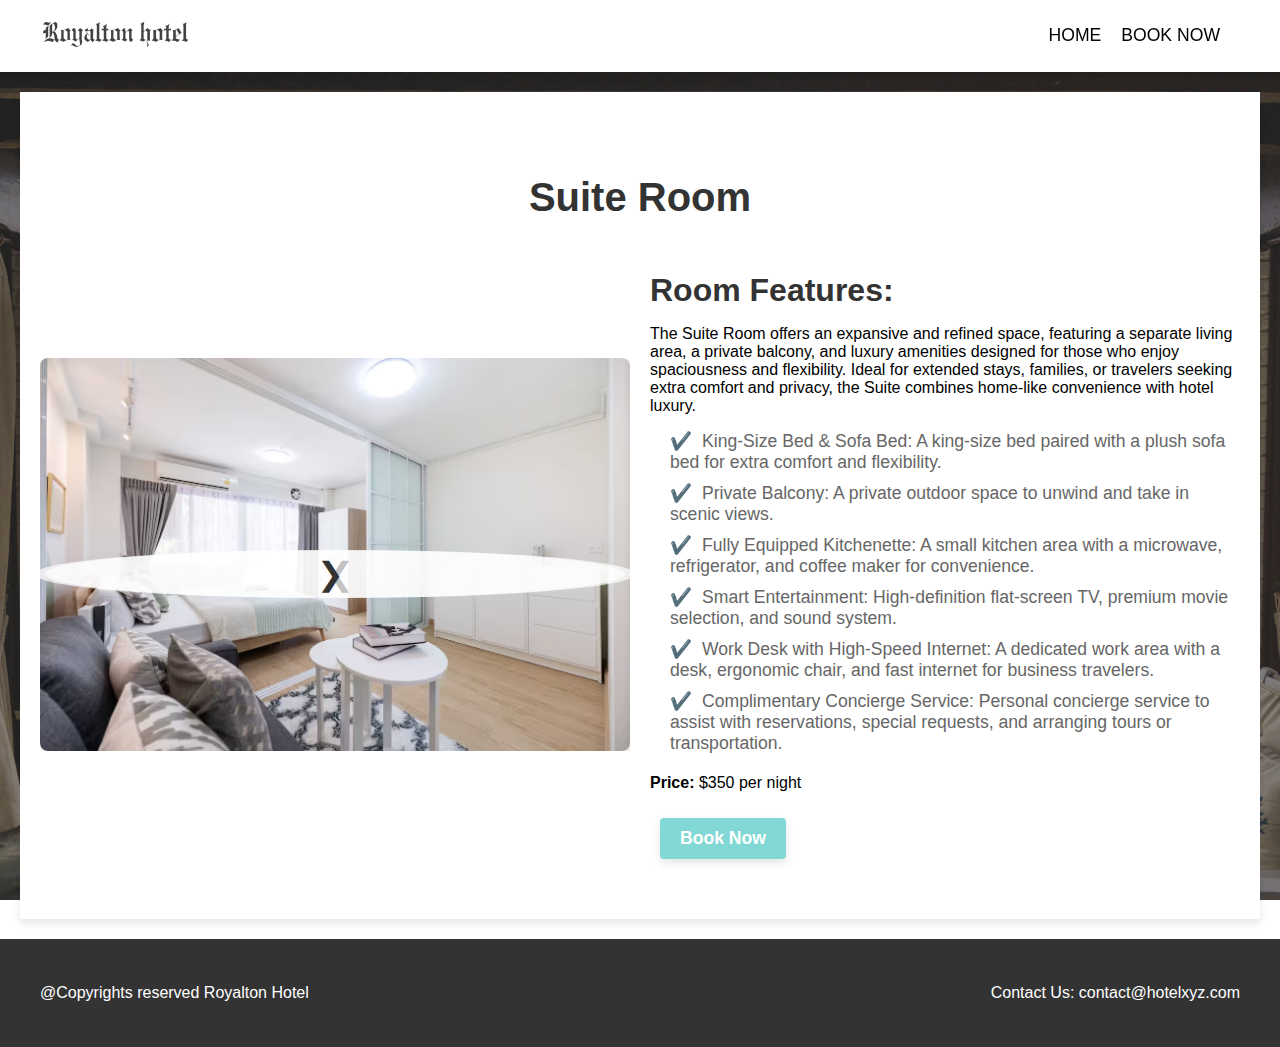
<file: suite-room.html>
<!DOCTYPE html>
<html lang="en">
<head>
    <meta charset="UTF-8">
    <meta name="viewport" content="width=device-width, initial-scale=1.0">
    <title>Royalton Hotel - Luxury Stay</title>
    <link rel="stylesheet" href="style.css">
</head>
<body>
    <header>
        <div class="logo">
            <a href="index.html">
                <img src="img/logo.png" alt="Royalton Hotel">
            </a>
        </div>
        
        <nav>
            <ul>
                <li><a href="index.html">Home</a></li>
                <li><a href="reservation.html">Book Now</a></li>
            </ul>
        </nav>
    </header>

    <!-- Room Detail Section -->
    <section id="room-details">
        <h2>Suite Room</h2>
        <div class="room-detail-content">
                <div class="room-slider">
                    <!-- Slider Container -->
                    <div class="slider-container">
                        <div class="slider">
                            <img src="img/r1.avif" alt="Standard Room Image 1">
                            <img src="img/r2.avif" alt="Standard Room Image 2">
                            <img src="img/r3.avif" alt="Standard Room Image 3">
                            <img src="img/r4.avif" alt="Standard Room Image 4">
                        </div>
                    </div>
                    <!-- Navigation Buttons -->
                    <button class="prev">&#10094;</button>
                    <button class="next">&#10095;</button>
                </div>
                    <div class="room-description">
                <h3>Room Features:</h3>
                <p>The Suite Room offers an expansive and refined space, featuring a separate living area, a private balcony, and luxury amenities designed for those who enjoy spaciousness and flexibility. Ideal for extended stays, families, or travelers seeking extra comfort and privacy, the Suite combines home-like convenience with hotel luxury.</p>
                <ul>
                    <li>King-Size Bed & Sofa Bed: A king-size bed paired with a plush sofa bed for extra comfort and flexibility.</li>
                    <li>Private Balcony: A private outdoor space to unwind and take in scenic views.</li>
                    <li>Fully Equipped Kitchenette: A small kitchen area with a microwave, refrigerator, and coffee maker for convenience.</li>
                    <li>Smart Entertainment: High-definition flat-screen TV, premium movie selection, and sound system.</li>
                    <li>Work Desk with High-Speed Internet: A dedicated work area with a desk, ergonomic chair, and fast internet for business travelers.</li>
                    <li>Complimentary Concierge Service: Personal concierge service to assist with reservations, special requests, and arranging tours or transportation.</li>
                </ul>
                <p><strong>Price:</strong> $350 per night</p>
                <a href="reservation.html" class="btn">Book Now</a>
            </div>
        </div>
    </section>
    <script>
        let currentIndex = 0;
        const images = document.querySelectorAll('.room-slider .slider img');
        const totalImages = images.length;
    
        function showImage(index) {
            const slider = document.querySelector('.room-slider .slider');
            slider.style.transform = `translateX(-${index * 100}%)`;
        }
    
        document.querySelector('.room-slider .next').addEventListener('click', function() {
            currentIndex = (currentIndex + 1) % totalImages;
            showImage(currentIndex);
        });
    
        document.querySelector('.room-slider .prev').addEventListener('click', function() {
            currentIndex = (currentIndex - 1 + totalImages) % totalImages;
            showImage(currentIndex);
        });
    
        // Optional: Automatic slider every 5 seconds
        setInterval(function() {
            currentIndex = (currentIndex + 1) % totalImages;
            showImage(currentIndex);
        }, 3000); // 3 seconds
    </script>

<footer>
    <div class="footer-content">
        <div class="footer-links">
            @Copyrights reserved Royalton Hotel
        </div>
        <div class="footer-contact">
            <p>Contact Us: contact@hotelxyz.com</p>
        </div>
    </div>
</footer>
</body>
</html>
</file>
<file: style.css>
/* Splash Screen */
.splash-screen {
    position: fixed;
    top: 0;
    left: 0;
    width: 100%;
    height: 100%;
    background: rgba(0, 0, 0, 0.8);
    display: flex;
    justify-content: center;
    align-items: center;
    z-index: 9999;
    visibility: visible;
    opacity: 1;
    transition: opacity 0.5s ease-out;
}

.loading-container {
    text-align: center;
    color: white;
}

.loading-bar {
    width: 0;
    height: 5px;
    background-color: #4caf50;
    margin-bottom: 20px;
    transition: width 1s ease-in-out;
}

.splash-screen p {
    font-size: 16px;
}

/* Hide Splash Screen */
.hide-splash {
    visibility: hidden;
    opacity: 0;
}


/* General Header Styles */
header {
    display: flex;
    justify-content: space-between;
    align-items: center;
    padding: 20px 40px;
    background-color: rgb(255, 255, 255);
    color: #3af3ea;
    position: sticky;
    top: 0;
    z-index: 1000; /* Keep header on top */
    box-shadow: 0 4px 6px rgba(0, 0, 0, 0.1); /* Add shadow for depth */
    transition: background-color 0.3s ease;
}

.logo img {
    width: 150px;
    height: auto;
}

nav ul {
    list-style: none;
    display: flex;
    margin: 0;
    padding: 0;
}

nav ul li {
    margin-right: 20px;
    position: relative; /* Required for dropdown */
}

nav ul li a {
    text-decoration: none;
    color: black;
    font-size: 1.1em;
    font-weight: 500;
    text-transform: uppercase;
    transition: color 0.3s ease, transform 0.2s ease;
}

nav ul li a:hover {
    color: #81d8d4;
    transform: scale(1.1); /* Add scaling effect on hover */
}

/* Mobile Menu - Responsive Styles */
@media (max-width: 768px) {
    header {
        flex-direction: column;
        align-items: flex-start;
        padding: 20px;
    }

    .logo img {
        width: 120px;
    }

    nav ul {
        width: 100%;
        flex-direction: column;
        align-items: flex-start;
    }

    nav ul li {
        margin: 10px 0;
    }

    nav ul li a {
        font-size: 1.2em;
    }

    .search-bar {
        position: static;
        width: 100%;
        margin-top: 20px;
    }

    .search-bar.active {
        display: block;
    }
}

/* Hero Section Styling */
.hero {
    position: relative;
    background: url("img/bg4.jpg") center; 
    background-size:  cover;
    width: 100%;
    height: 600px;
    display: flex;
    justify-content: flex-start; /* Align content to the left */
    align-items: center; /* Vertically center the content */
    text-align: left; /* Align the text to the left */
}
.hero img {
    width: 100%;
    height: 100%;
    object-fit: cover;
    opacity: 0.7; /* Slight opacity for the background image */
}

.cta {
    position: absolute;
    z-index: 2; /* Ensure the text is above the image */
    text-align: left;
    padding: 20px;
    border-radius: 8px;
    max-width: 80%;
}

.cta h1 {
    font-size: 3em;
    margin-bottom: 10px;
    color: #fff;
    font-family: 'Arial', sans-serif;
    text-transform: uppercase;
}

.cta p {
    font-size: 1.2em;
    margin-bottom: 20px;
    color: #f0f0f0;
    font-weight: 300;
}

.cta .btn {
    background-color: #81d8d4;
    color: black;
    padding: 15px 30px;
    font-size: 1.2em;
    text-decoration: none;
    border-radius: 5px;
    display: inline-block;
    transition: background-color 0.3s ease;
}

.cta .btn:hover {
    background-color: burlywood;
}

/* Responsive Design for Hero Section */
@media (max-width: 768px) {
    .hero {
        height: 50vh; /* Reduce the height on smaller screens */
    }

    .cta h1 {
        font-size: 2em; /* Adjust the font size for the title */
    }

    .cta p {
        font-size: 1em; /* Adjust the paragraph font size */
    }

    .cta .btn {
        font-size: 1em; /* Adjust the button font size */
        padding: 12px 25px; /* Adjust padding */
    }
}



/* Rooms Section */
#rooms {
    padding: 60px 40px;
    background-color: #f4f4f4;
    text-align: center;
}

#rooms h2 {
    font-size: 2.5em;
    font-weight: 600;
    color: #333;
    margin-bottom: 40px;
    text-transform: uppercase;
}
a {
    text-decoration: none;
}

.room-card {
    display: inline-block;
    width: calc(33% - 40px); /* 3 columns with margin */
    margin: 20px;
    padding: 20px;
    background-color: #fff;
    box-shadow: 0 4px 10px rgba(0, 0, 0, 0.1);
    border-radius: 8px;
    text-align: left;
    transition: transform 0.3s ease, box-shadow 0.3s ease;
}

.room-card img {
    width: 100%;
    height: auto;
    border-radius: 8px;
    transition: transform 0.3s ease;
}

.room-card:hover {
    transform: translateY(-10px); /* Hover effect: lifts card up */
    box-shadow: 0 6px 15px rgba(0, 0, 0, 0.2); /* Stronger shadow on hover */
}

.room-card h3 {
    font-size: 1.8em;
    color: #333;
    margin-top: 15px;
}

.room-card p {
    font-size: 1.1em;
    color: #555;
    margin: 10px 0;
}

.room-card ul {
    list-style-type: none;
    padding: 0;
    margin: 0;
}

.room-card ul li {
    font-size: 1.1em;
    color: #333;
    margin: 8px 0;
}

.room-card .btn {
    display: inline-block;
    background-color: #81d8d4;
    color: #fff;
    padding: 10px 20px;
    margin-top: 20px;
    border-radius: 25px;
    text-decoration: none;
    font-size: 1.1em;
    transition: background-color 0.3s ease, transform 0.3s ease;
}

.room-card .btn:hover {
    background-color: burlywood;
    transform: scale(1.1); /* Slight scale effect on hover */
}

/* Responsive Styles */
@media (max-width: 1024px) {
    .room-card {
        width: calc(50% - 40px); /* Two columns for tablets */
    }
}

@media (max-width: 768px) {
    .room-card {
        width: 100%; /* Full width for mobile */
        margin: 15px 0;
    }

    #rooms h2 {
        font-size: 2em; /* Adjust heading size for mobile */
    }
}

/* Room Detail Section */
#room-details {
    background-color: white;
    padding: 50px 20px;
    margin: 20px auto;
    max-width: 1200px;
    box-shadow: 0 4px 8px rgba(0, 0, 0, 0.1);
}

#room-details h2 {
    font-size: 2.5rem;
    color: #333;
    margin-bottom: 20px;
    text-align: center;
}

.room-detail-content {
    display: flex;
    flex-wrap: wrap;
    gap: 20px;
    align-items: center;
}

.room-detail-content img {
    max-width: 500px;
    width: 100%;
    height: auto;
    border-radius: 8px;
    box-shadow: 0 4px 8px rgba(0, 0, 0, 0.1);
}

.room-description {
    flex: 1;
    max-width: 600px;
}

.room-description h3 {
    font-size: 2rem;
    margin-bottom: 15px;
    color: #333;
}

.room-description ul {
    list-style-type: none;
    padding-left: 20px;
    margin-bottom: 20px;
}

.room-description ul li {
    font-size: 1.1rem;
    color: #666;
    margin-bottom: 10px;
}

.room-description ul li::before {
    content: "✔️";
    margin-right: 10px;
    color: #81d8d4; /* Orange color for checkmark */
}


.room-slider {
    flex: 1;
    max-width: 600px;
    position: relative;
    overflow: hidden;
}

.room-slider .slider {
    display: flex;
    transition: transform 0.5s ease;
}

.room-slider .slider img {
    max-width: 100%;
    height: auto;
    border-radius: 8px;
    box-shadow: 0 4px 8px rgba(0, 0, 0, 0.1);
}

.room-slider .prev, .room-slider .next {
    position: absolute;
    top: 50%;
    transform: translateY(-50%);
    font-size: 2rem;
    color: #333;
    background-color: rgba(255, 255, 255, 0.7);
    border: none;
    padding: 5px;
    cursor: pointer;
    border-radius: 50%;
    z-index: 1;
}

.room-slider .prev {
    left: 5px;
}

.room-slider .next {
    right: 5px;
}
.btn {
    display: inline-block;
    padding: 12px 24px;  /* Add padding for better button size */
    background-color: #81d8d4;  /* Bright orange background */
    color: white;  /* Text color white */
    font-size: 1.1em;  /* Slightly larger text */
    font-weight: bold;  /* Make the text bold */
    text-align: center;  /* Center the text inside the button */
    text-decoration: none;  /* Remove underline */
    border-radius: 8px;  /* Rounded corners */
    box-shadow: 0 4px 8px rgba(0, 0, 0, 0.1);  /* Subtle shadow */
    transition: background-color 0.3s ease, transform 0.3s ease;  /* Smooth transitions */
}

.btn:hover {
    background-color: burlywood;  /* Darker orange when hovered */
    transform: translateY(-3px);  /* Slightly lift the button */
}

.btn:active {
    background-color: #81d8d4;  /* Even darker orange when the button is pressed */
    transform: translateY(0);  /* Reset button position when pressed */
}
.view-all-rooms-btn {
    text-align: center; /* Centers the button */
    margin-top: 30px; /* Adds space above the button */
}
.view-all-rooms-btn button {
    background-color: #81d8d4; /* Blue background */
    color: white; /* White text */
    padding: 10px 20px; /* Padding around the text */
    font-size: 16px; /* Font size */
    border: none; /* Remove border */
    border-radius: 5px; /* Rounded corners */
    cursor: pointer; /* Pointer cursor on hover */
    transition: background-color 0.3s ease; /* Smooth background color change */
}
.view-all-rooms-btn button:hover {
    background-color: burlywood; /* Darker blue on hover */
}
/* Mobile Responsiveness */
@media (max-width: 768px) {
    #room-details {
        padding: 30px 15px;  /* Adjust padding */
        margin: 10px auto;
    }

    #room-details h2 {
        font-size: 2rem;  /* Adjust heading size for smaller screens */
    }

    .room-detail-content {
        flex-direction: column;
        align-items: center;
    }

    .room-description {
        max-width: 100%;  /* Full width for the description */
        padding: 15px;
    }

    .room-description h3 {
        font-size: 1.6rem;
    }

    .room-description ul li {
        font-size: 1rem;  /* Smaller text size */
    }

    .room-slider {
        max-width: 100%;
        margin-top: 20px;
    }

    .room-slider .prev, .room-slider .next {
        font-size: 1.5rem;  /* Smaller arrows */
    }

    .view-all-rooms-btn button {
        width: 100%;  /* Full width button on mobile */
        padding: 12px 20px;
    }
}





/* login and signup */
body {
    font-family: Arial, sans-serif;
    background-image: 
        linear-gradient(to top, rgba(66, 66, 66, 0.5) 50%, rgba(66, 66, 66, 0.5)50%), 
        url("img/bg2.jpg"); /* Replace with your image path */
    background-size: cover;
    background-position: center;
    background-attachment: fixed;
    margin: 0;
    padding: 0;
    height: 100vh;
}

.container {
    display: flex;
    background-color: rgba(255, 255, 255, 0.8); /* Semi-transparent background for readability */
    justify-content: center;
    align-items: center;
    width: 600px;
    height: 590px;
    flex-direction: column;
    position: absolute;
    top: 50%; /* Position the container vertically at the center */
    left: 50%; /* Position the container horizontally at the center */
    transform: translate(-50%, -50%); /* Offset the container to truly center it */
}

.form-container {
    background-color: white; /* Semi-transparent background for readability */
    padding: 20px;
    box-shadow: 0 4px 8px rgba(0, 0, 0, 0.1);
    width: 350px; /* Increased width */
    border-radius: 8px;
    margin-bottom: 30px; /* Gap from the bottom */
    margin-top: 30px; /* Gap from the top */
    text-align: center;
}

.form-container.hidden {
    display: none;
}

h2 {
    margin-bottom: 20px;
}

.form-group {
    margin-bottom: 15px;
    text-align: left;
}

input {
    width: 100%;
    padding: 10px;
    margin-top: 5px;
    margin-bottom: 5px;
    border: 1px solid #ddd;
    border-radius: 5px;
}

a.btn {
    display: inline-block;
    margin: 10px; /* Adds distance between buttons */
    padding: 10px 20px;
    text-decoration: none;
    color: #fff;
    background-color: #81d8d4; /* Blue background */
    border-radius: 4px;
    text-align: center;
    transition: background-color 0.3s, transform 0.2s;
}

a.btn:hover {
    background-color: burlywood;
    transform: scale(1.05);
}


.error-message {
    color: red;
    font-size: 12px;
}

.toggle-form {
    margin-top: 10px;
}

.toggle-form a {
    color: #4CAF50;
    text-decoration: none;
}

.toggle-form a:hover {
    text-decoration: underline;
}
/* Form Transition Animations */
@keyframes fadeInUp {
    0% {
        transform: translateY(20px);
        opacity: 0;
    }
    100% {
        transform: translateY(0);
        opacity: 1;
    }
}

@keyframes fadeIn {
    0% {
        opacity: 0;
    }
    100% {
        opacity: 1;
    }
}

/* Animating the Toggle Between Forms */
.hidden {
    display: none;
}

form {
    animation: slideIn 0.6s ease-out forwards;
}

@keyframes slideIn {
    0% {
        transform: translateX(-100%);
    }
    100% {
        transform: translateX(0);
    }
}

form:target {
    animation: slideIn 0.5s ease-out;
}
/* Mobile Responsiveness */
@media (max-width: 768px) {
    .container {
        width: 100%;
        height: auto;
        padding: 20px;
    }

    .form-container {
        width: 90%;  /* Adjust form width for mobile */
        padding: 15px;
    }

    h2 {
        font-size: 1.8rem;  /* Adjust heading size for mobile */
    }

    .form-group {
        margin-bottom: 12px;
    }

    input {
        padding: 8px;
    }

    a.btn {
        width: 100%;  /* Full width buttons on smaller screens */
        padding: 12px 20px;
        font-size: 1.1rem;  /* Larger font size for buttons */
    }
}





/* About Section Styling */
#about {
    background-color: #ffffff; /* Change background to white */
    color: #333;
    display: flex;
    flex-direction: column;
    align-items: center; /* Centers the content horizontally */
    justify-content: center; /* Centers the content vertically */
    text-align: left; /* Keeps the text aligned to the left */
    padding: 50px 20px;
}

#about h2 {
    font-size: 3rem; /* Increase the font size of the heading */
    margin-bottom: 20px;
    color: #333;
}

#about > p {
    text-align: justify; /* Justifies the paragraph text */
    max-width: 800px; /* Optional: Limits paragraph width to make it easier to read */
    margin: 0 auto; /* Centers the paragraph in the middle */
    font-size: 1.2rem; /* Increase the font size of the paragraph */
    line-height: 1.8; /* Adjust the line height for better readability */
}

/* Services Section Styling */
#services {
    background-color: #ffffff; /* Change background to white */
    color: #333;
    border-top: 2px solid #ddd;
    padding-top: 40px;
    display: flex;
    flex-direction: column;
    align-items: center; /* Centers the content horizontally */
    justify-content: center; /* Centers the content vertically */
    text-align: left; /* Keeps the text aligned to the left */
    padding: 50px 20px;
}

#services h2 {
    font-size: 3rem; /* Increase the font size of the heading */
    margin-bottom: 20px;
    color: #333;
}
#services > p {
    text-align: justify; /* Justifies the paragraph text */
    max-width: 800px; /* Optional: Limits paragraph width to make it easier to read */
    margin: 0 auto; /* Centers the paragraph in the middle */
    font-size: 1.2rem; /* Increase the font size of the paragraph */
    line-height: 1.8; /* Adjust the line height for better readability */
}
#services h3 {
    font-size: 2rem; /* Increase the font size of the subheading */
    margin-top: 30px;
    color: #333;
}

#services ul {
    list-style-type: none;
    padding: 0;
    margin: 0;
    max-width: 800px; /* Optional: Limits the width to improve readability */
    margin: 0 auto; /* Centers the list horizontally */
}

#services ul li {
    font-size: 1.2rem; /* Increase the font size of the list items */
    line-height: 1.8; /* Adjust line height for readability */
    color: #666;
    margin: 8px 0;
    text-align: left; /* Keeps the list items left-aligned */
}

#services ul li::before {
    content: "✔️";
    margin-right: 10px;
    color: #81d8d4; /* Orange color for check mark */
}
/* Mobile Responsiveness */
@media (max-width: 768px) {
    /* About Section */
    #about {
        padding: 40px 20px; /* Adjust padding for smaller screens */
    }

    #about h2 {
        font-size: 2.5rem; /* Adjust heading font size */
    }

    #about > p {
        font-size: 1.1rem; /* Slightly smaller font size */
        max-width: 600px; /* Reduce max width for better readability */
    }

    /* Services Section */
    #services {
        padding: 40px 20px; /* Adjust padding for smaller screens */
    }

    #services h2 {
        font-size: 2.5rem; /* Adjust heading font size */
    }

    #services h3 {
        font-size: 1.8rem; /* Smaller subheading for mobile */
    }

    #services > p {
        font-size: 1.1rem; /* Slightly smaller font size */
        max-width: 600px; /* Reduce max width for better readability */
    }

    #services ul li {
        font-size: 1rem; /* Smaller list items on mobile */
    }
}





/* Reservation Form Section */
#reserve {
    display: flex;
/*    background:  linear-gradient(to top, rgba(66, 66, 66, 0.5) 50%, rgba(66, 66, 66, 0.5)50%), 
                    url("img/res2.jpg") center; */
    justify-content: space-between;
    align-items: flex-start;
    max-width: 1200px;
    margin: 20px auto;
    padding: 20px;
    border: 1px solid #ddd;
    border-radius: 5px;
    background-color: #fff;
}

form {
    width: 55%;
}

label {
    display: block;
    margin-top: 10px;
    font-weight: bold;
}

input, select, textarea, button {
    width: 100%;
    margin-top: 5px;
    padding: 10px;
    border: 1px solid #ccc;
    border-radius: 4px;
}

button {
    background-color: #007BFF;
    color: #fff;
    border: none;
    cursor: pointer;
    margin-top: 20px;
}

button:hover {
    background-color: #0056b3;
}

.description {
    width: 35%;
    padding: 20px;
    border-left: 1px solid #ddd;
}

.description h2 {
    margin-top: 0;
}/* Mobile Responsiveness */
@media (max-width: 768px) {
    #reserve {
        flex-direction: column; /* Stack form and description vertically */
        align-items: center; /* Center content horizontally */
        padding: 15px;
    }

    form {
        width: 100%; /* Form occupies full width on smaller screens */
        margin-bottom: 20px; /* Adds space between form and description */
    }

    .description {
        width: 100%; /* Description occupies full width on smaller screens */
        padding-top: 20px; /* Adds padding on top */
        border-left: none; /* Remove the left border on small screens */
    }

    button {
        font-size: 1.2rem; /* Increase button font size on mobile for easier clicking */
    }
}





/* FAQ Section Styles */
/* FAQ Icon */
.faq-icon {
    position: fixed;
    bottom: 20px;
    right: 20px;
    width: 50px;
    height: 50px;
    background-color: #81d8d4; /* Blue background */
    color: #fff;
    border-radius: 50%;
    display: flex;
    justify-content: center;
    align-items: center;
    box-shadow: 0 4px 6px rgba(0, 0, 0, 0.2);
    cursor: pointer;
    z-index: 1000;
    font-size: 20px;
}

/* FAQ Modal */
.faq-modal {
    position: fixed;
    bottom: 80px;
    right: 20px;
    width: 300px;
    max-height: 80%;
    background-color: #fff;
    border: 1px solid #ddd;
    border-radius: 10px;
    box-shadow: 0 4px 6px rgba(0, 0, 0, 0.2);
    overflow-y: auto;
    display: none;
    flex-direction: column;
}

.faq-modal-header {
    background-color: #81d8d4; /* Blue background */
    color: #fff;
    padding: 10px;
    text-align: center;
    font-size: 18px;
    border-top-left-radius: 10px;
    border-top-right-radius: 10px;
}

.faq-item {
    padding: 10px;
    border-bottom: 1px solid #ddd;
}

.faq-question {
    font-weight: bold;
    cursor: pointer;
}

.faq-answer {
    display: none;
    margin-top: 5px;
}

.faq-form {
    padding: 10px;
    border-top: 1px solid #ddd;
    width: 100%;
}

.faq-form input, .faq-form textarea, .faq-form button {
    width: 100%;
    margin-top: 5px;
    padding: 10px;
    border: 1px solid #ccc;
    border-radius: 4px;
}

.faq-form button {
    background-color: #81d8d4; /* Blue background */
    color: #fff;
    border: none;
    cursor: pointer;
    transition: background-color 0.3s;
}

.faq-form button:hover {
    background-color: burlywood;
}
.popup {
position: absolute;
top: -40px;
left: 50%;
transform: translateX(-50%);
padding: 10px;
background-color: #007bff;
color: white;
border-radius: 5px;
font-size: 14px;
opacity: 0;
visibility: hidden;
transition: opacity 0.3s ease, visibility 0.3s ease;
z-index: 1000;
}

.popup.show {
opacity: 1;
visibility: visible;
}

@media (max-width: 768px) {
    .faq-icon {
        bottom: 10px;
        right: 10px;
        width: 40px;
        height: 40px;
        font-size: 18px;
    }

    .faq-modal {
        width: 80%;
        bottom: 70px;
        right: 10px;
        border-radius: 8px;
    }

    .faq-modal-header {
        font-size: 16px;
    }

    .faq-item {
        padding: 8px;
    }

    .faq-question {
        font-size: 1.1rem;
    }

    .faq-answer {
        font-size: 1rem;
    }

    .faq-form input,
    .faq-form textarea {
        padding: 8px;
    }

    .faq-form button {
        padding: 10px;
        font-size: 1rem;
    }
}
@media (max-width: 768px) {
    /* Adjust the font size of the FAQ modal header */
    .faq-modal-header {
        font-size: 1.2rem;
    }

    .faq-item {
        font-size: 1rem;
    }

    /* Make FAQ answers more readable */
    .faq-answer {
        font-size: 1rem;
    }

    /* Form inputs in FAQ */
    .faq-form input,
    .faq-form textarea {
        padding: 10px;
    }

    .faq-form button {
        font-size: 1.2rem;
        padding: 12px;
    }
}

    
    

    
/*  Account styling*/
.profile {
    background-color: white;
    padding: 30px;
    margin: 20px auto;
    width: 80%;
    max-width: 800px;
    border-radius: 8px;
    box-shadow: 0 2px 10px rgba(0, 0, 0, 0.1);
}

.profile h2 {
    color: #333;
    margin-bottom: 20px;
}

.profile p {
    font-size: 16px;
    margin-bottom: 10px;
}

.profile strong {
    color: #4CAF50;
}

/* Reservations Section */
.reservation {
    background-color: white;
    padding: 30px;
    margin: 20px auto;
    width: 80%;
    max-width: 800px;
    border-radius: 8px;
    box-shadow: 0 2px 10px rgba(0, 0, 0, 0.1);
}

.reservation h2 {
    color: #333;
    margin-bottom: 20px;
}

table {
    width: 100%;
    border-collapse: collapse;
    margin-top: 20px;
}

table th, table td {
    padding: 12px;
    text-align: left;
    border-bottom: 1px solid #ddd;
}

table th {
    background-color: #f2f2f2;
}

table tr:hover {
    background-color: #f9f9f9;
}

table td {
    font-size: 14px;
}

/* Error and Success Messages */
.error-message,
.success-message {
    font-size: 1.1em;
    margin-bottom: 20px;
    padding: 15px;
    border-radius: 5px;
    text-align: center;
}

.error-message {
    background-color: #ffcccc;
    color: #cc0000;
}

.success-message {
    background-color: #ccffcc;
    color: #008000;
}

    
    
/* Footer Styling */
footer {
    background-color: #333;
    color: #fff;
    padding: 40px 20px;
    text-align: center;
    font-size: 1em;
}

.footer-content {
    display: flex;
    justify-content: space-between;
    align-items: center;
    max-width: 1200px;
    margin: 0 auto;
    padding: 0 20px;
}

.footer-contact p {
    margin: 5px 0;
    font-size: 1em;
}

.footer-contact p a {
    color: #fff;
    text-decoration: none;
}
</file>
